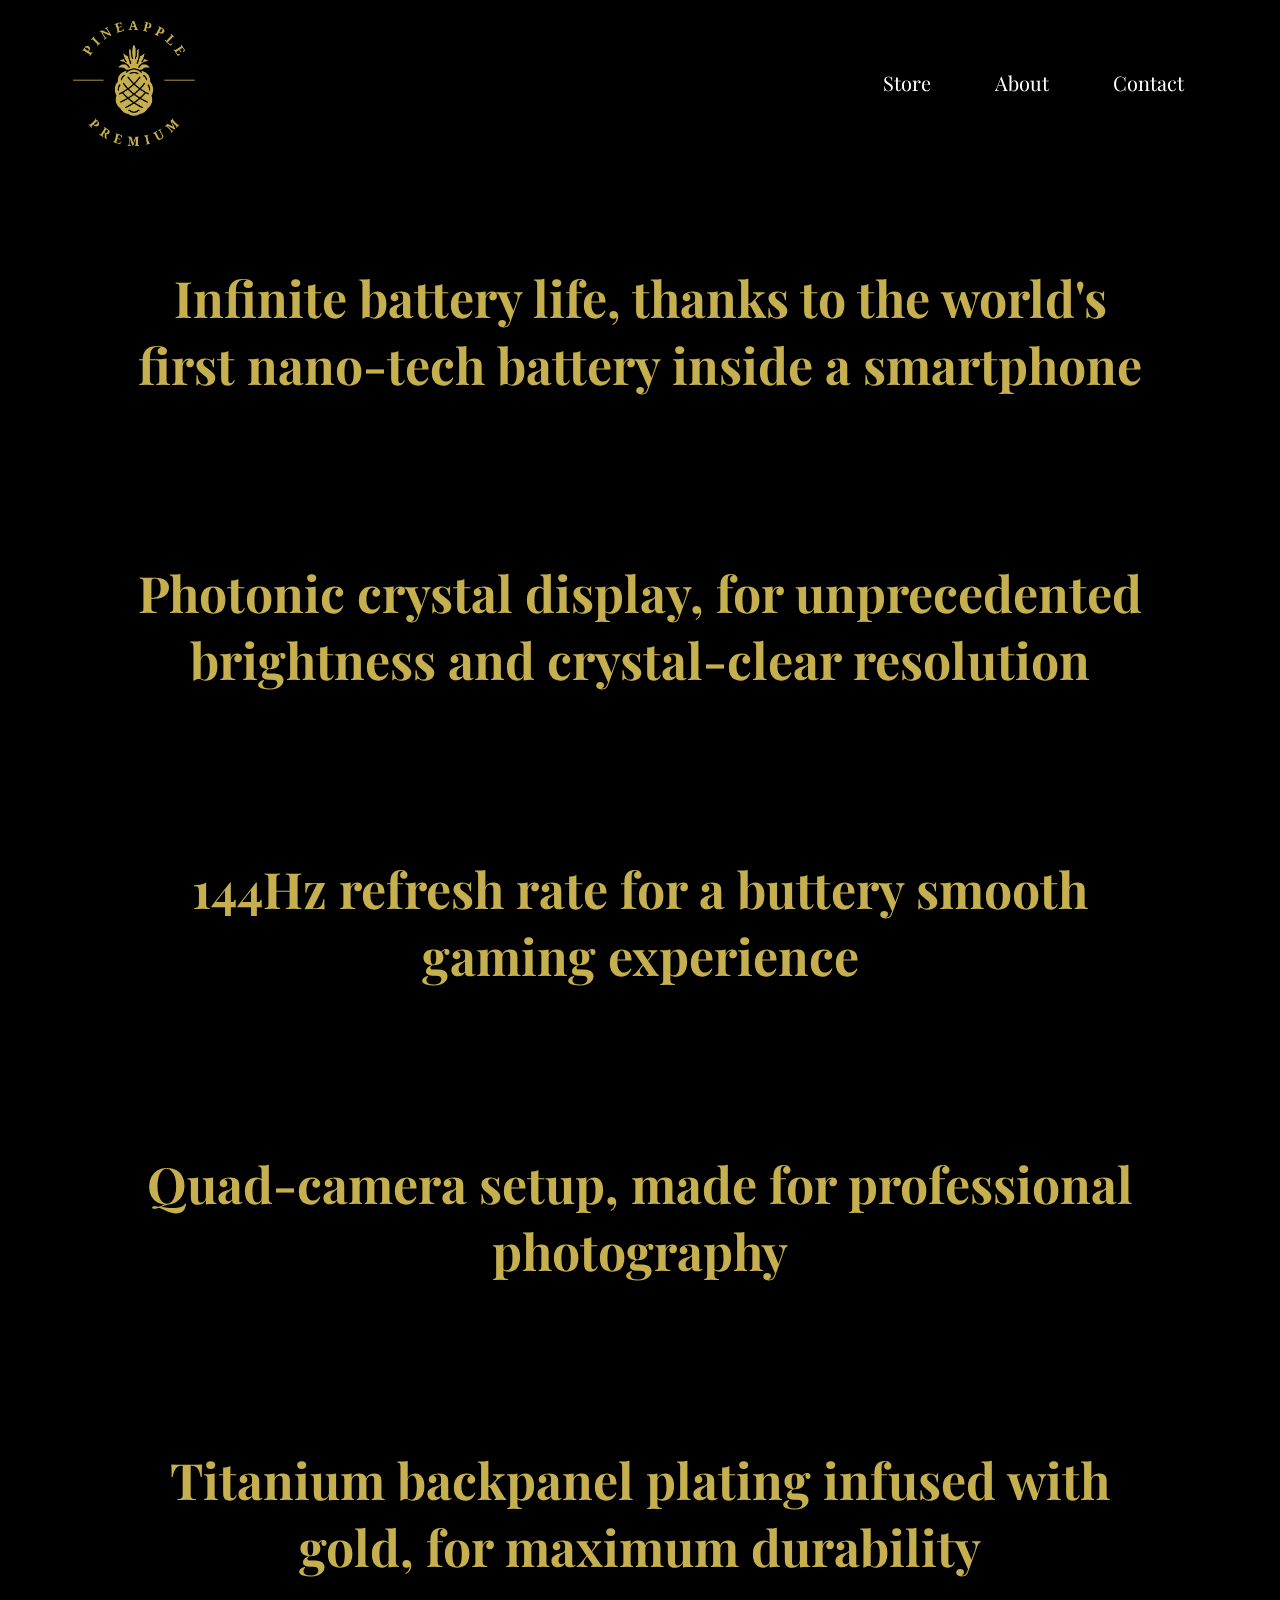
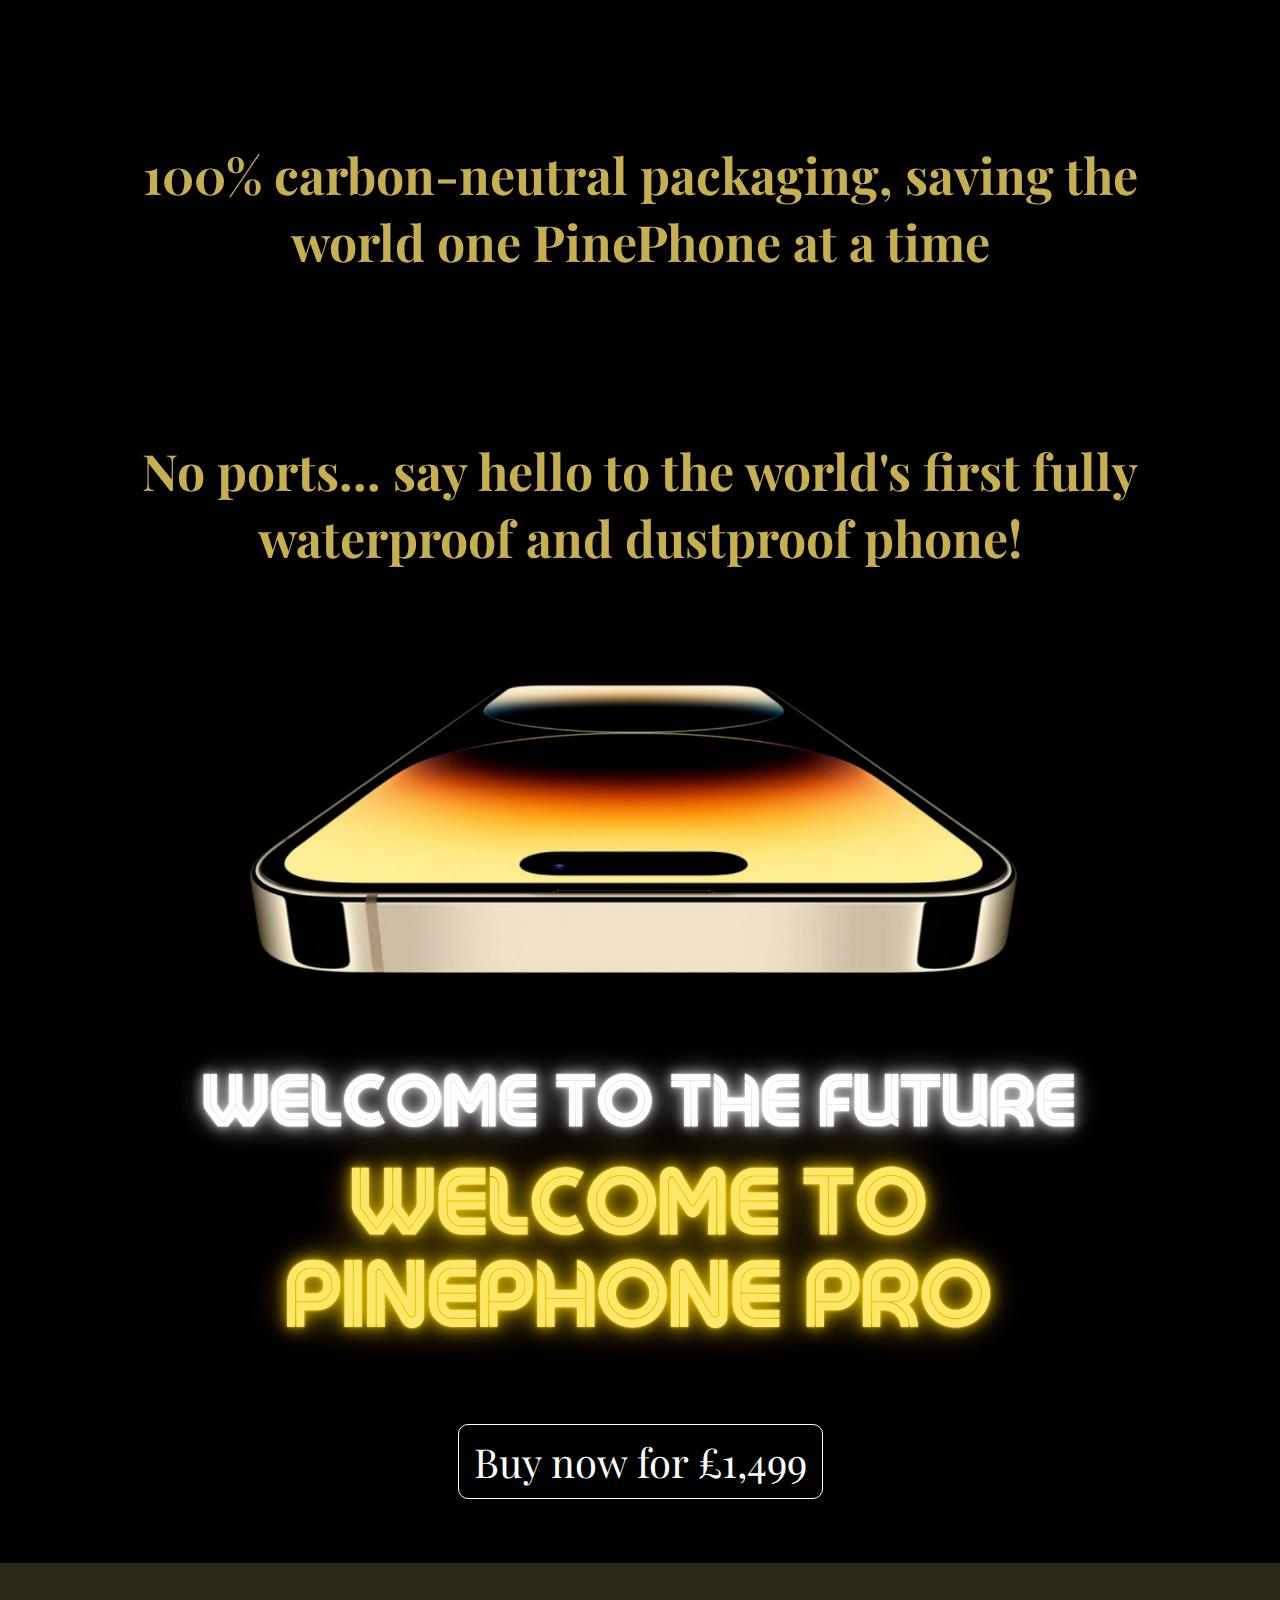
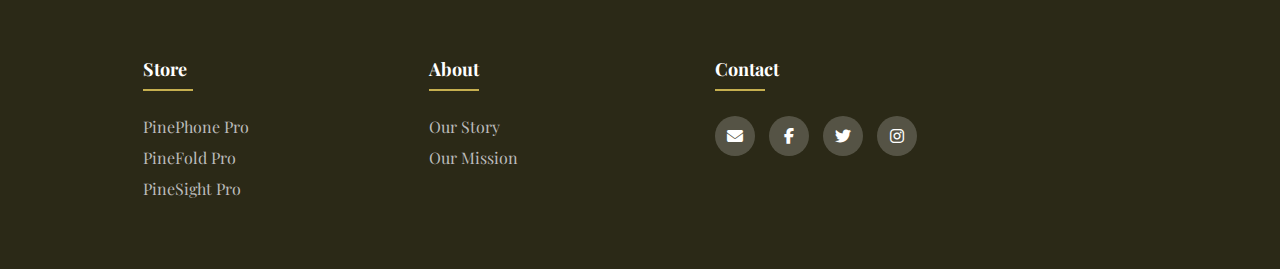
<file: pinephone.html>
<!DOCTYPE html>

<html lang="en">

<head>

    <meta charset="UTF-8">
    <meta name="viewport" content="width=device-width, initial-scale=1.0">
    <title>PinePhone Pro</title>
    <link rel="icon" type="image/x-icon" href="images/Website favicon.png">
    <link rel="stylesheet" href="styles.css">
    <link rel="stylesheet" href="https://cdnjs.cloudflare.com/ajax/libs/font-awesome/6.7.2/css/all.min.css">
    <link rel="preconnect" href="https://fonts.googleapis.com">
    <link rel="preconnect" href="https://fonts.gstatic.com" crossorigin>
    <link href="https://fonts.googleapis.com/css2?family=Playfair+Display:ital,wght@0,400..900;1,400..900&display=swap" rel="stylesheet">
</head>

<body>  

    <nav class="navbar">
        <div>
            <h1><a href="index.html"><img src="images/PineApple Premium New Logo.png" alt="Pineapple Logo"></a></h1>
        </div>

        <ul>
            <li class="dropdown">
                <a href="#" class="dropbtn">Store</a>
                <div class="dropdown-content">
                    <a href="pinephone.html">PinePhone Pro</a>
                    <a href="pinefold.html">PineFold Pro</a>
                    <a href="pinesight.html">PineSight Pro</a>
                </div>
            </li>

            <li class="dropdown">
                <a href="#" class="dropbtn">About</a>
                <div class="dropdown-content">
                    <a href="#">Our Story</a>
                    <a href="#">Our Mission</a>
                </div>
            </li>

            <li class="dropdown">
                <a href="#" class="dropbtn">Contact</a>
                <div class="dropdown-content">
                    <a href="#">Email</a>
                    <a href="https://www.facebook.com/profile.php?id=61560854935524">Facebook</a>
                    <a href="https://x.com/PineApplePre123">Twitter</a>
                    <a href="https://www.instagram.com/pineapplepremium/">Instagram</a>
                </div>
            </li>
        </ul>
    </nav>

    <div class="hero">
        <h1>Infinite battery life, thanks to the world's first nano-tech battery inside a smartphone</h1>
        <h1>Photonic crystal display, for unprecedented brightness and crystal-clear resolution</h1>
        <h1>144Hz refresh rate for a buttery smooth gaming experience</h1>
        <h1>Quad-camera setup, made for professional photography</h1>
        <h1>Titanium backpanel plating infused with gold, for maximum durability</h1>
        <h1>100% carbon-neutral packaging, saving the world one PinePhone at a time</h1>
        <h1>No ports... say hello to the world's first fully waterproof and dustproof phone!</h1>

        <img class="landing-image" src="images/PinePhone Product Page.png" alt="PinePhone Pro">

        <div class="buy-now">
            <a href="#"><button>Buy now for £1,499</button></a>
        </div>

    </div>

    <footer class="footer">
        <div class="container">
            <div class="row">
                <div class="footer-col">
                    <h4>Store</h4>
                    <ul>
                        <li><a href="pinephone.html">PinePhone Pro</a></li>
                        <li><a href="pinefold.html">PineFold Pro</a></li>
                        <li><a href="pinesight.html">PineSight Pro</a></li>
                    </ul>
                </div>

                <div class="footer-col">
                    <h4>About</h4>
                    <ul>
                        <li><a href="#">Our Story</a></li>
                        <li><a href="#">Our Mission</a></li>
                    </ul>
                </div>

                <div class="footer-col">
                    <h4>Contact</h4>
                    <div class="social-links">
                        <a href="contact.html"><i class="fas fa-envelope"></i></a>
                        <a href="https://www.facebook.com/profile.php?id=61560854935524"><i class="fab fa-facebook-f"></i></a>
                        <a href="https://x.com/PineApplePre123"><i class="fab fa-twitter"></i></a>
                        <a href="https://www.instagram.com/pineapplepremium/"><i class="fab fa-instagram"></i></a>
                    </div>
                </div>

            </div>
        </div>
    </footer>

</body>

</html>
</file>
<file: styles.css>
body, html {
    font-family: "Playfair Display", serif;
    background-color: #000;
    color: #fff;
    margin: 0;
    padding: 0;
}

.navbar {
    position: sticky;
    top: 0;
    z-index: 5;
    box-shadow: 0px 8px 16px 0px rgba(0,0,0,0.2);
    background-color: #000;
}

nav ul {
    list-style-type: none;
    padding: 0;
    padding-bottom: 0.4rem;
  }
  
nav ul li a {
  color: #fff;
  text-decoration: none;
  padding: 0.3rem 0;
  display: block;
  font-size: 12px;
  line-height: 1;
  border-radius: 5px;
  transition: all 0.1s ease;
}

nav ul li {
  padding: 0.2rem 7.5rem;
  text-align: center;
}

nav div:first-child {
  background-color: #000;
}

nav div:first-child h1{
  line-height: 0;
  padding: 0.8rem 0.8rem;
  padding-bottom: 0.6rem;
  text-align: center;
}

nav div:first-child img{
  height: 8rem;
  transition: all 0.3s ease;
}

nav div:first-child img:hover {
  filter: brightness(1.25)
}

nav div:first-child h1, nav ul {
  margin: 0; 
}

div h1 {
  font-size: 2rem;
  padding: 0 1rem;
  color: #fff;
}
  
nav ul li a:hover, .dropdown:hover .dropbtn {
  background-color: #2b2917;
  color: #c6af4f;
  }
  
.dropdown-content {
    display: none;
    position: absolute;
    background-color: #222222;
    box-shadow: 0px 8px 16px 0px rgba(0,0,0,0.2);
    border-radius: 3px;
  }
  
.dropdown-content a {
    color: #c6af4f;
    background-color: #2b2917;
    padding: 6px 12px;
    text-decoration: none;
    display: block;
    text-align: left;
    transition: all 0.15s ease;
  }
  
.dropdown-content a:hover {
    color: #efd87b;
}
  
.dropdown:hover .dropdown-content {
    display: block;
  }

.dropdown:hover {
  transition: all 0.2s ease;
}

.hero {
    text-align: center;
    color: #fff;
    margin: auto;
}

.hero h1 {
  font-size: 30px;
  color: #c6af4f;
  padding: 2rem 1rem;
  transition: all 0.4s ease;
}

.hero h1:hover {
  color: #fff;
}

.buy-now {
  margin: auto;
  padding: 3rem 0;
}

button {
  font-family: "Playfair Display", serif;
  font-size: 20px;
  border-radius: 10px;
  background-color: #000;
  color: white;
  border: 1px white solid;
  transition: all 0.4s ease;
  padding: 10px 15px;
}

button:hover {
  background-color: #222222;
  border-color: #222222;
  color: #c6af4f;
  font-weight: bolder;
}

.landing-image {
  width: 100%;
  margin: auto;
}


@media only screen and (min-width: 50em) {
  nav {
    display: flex;
    justify-content: space-between;
    background-color: #fff;
    align-items: center;
  }

  nav ul {
    display: flex;
    align-items: center;
    background: none;
    flex-wrap: wrap;
    padding: 0 4rem;
  }

  nav div:first-child h1 {
    margin: 0 0.5rem;
    padding: 1.2rem 4rem;
  }

  nav div:first-child img{
    height: 8rem;
  }

  nav ul li {
    border-bottom: none;
    flex: 1 0 auto;
    padding: 0.8rem 1.5rem;
  }

  nav ul li a {
    padding: 0.6rem 0.5rem;
    border-radius: 3px;
    font-size: 20px;
  }

  .dropdown-content a {
    padding: 8px 12px;
  }

  div h1 {
    font-size: 3rem;
    padding: 0 1rem;
  }

  .hero {
    max-width: 80%;
  }

  .hero h1 {
    font-size: 50px;
    padding: 4rem 0rem;
  }

  .buy-now {
    padding: 4rem 0;
  }

  button {
    font-size: 40px;
  }

  .landing-image {
    margin: auto;
    display: flex;
    justify-content: center;
    align-items: center;
    
  }

}

.landing-image {
  animation: appear linear;
  animation-timeline: view();
  animation-range: entry 0% cover 30%;
}

@keyframes appear {

  from { opacity: 0;}
  to { opacity: 1;}
}

.footer {
  background-color: #2b2917;
  z-index: 5;
  color: #fff;
  margin: 0;
  padding: 70px 0;
  box-sizing: border-box;

}

.container {
  width: 80%;
  margin: auto;
}

.row {
  display: flex;
  flex-wrap: wrap;
}

.footer-col ul {
  list-style: none;
  padding: 0;
  margin: 0;
}

.footer-col {
  width: 25%;
  padding: 0 15px;
}

.footer-col h4 {
  font-size: 18px;
  color: #fff;
  text-transform: capitalize;
  margin-bottom: 35px;
  position: relative;
}

.footer-col h4::before {
  content: '';
  position: absolute;
  left: 0;
  bottom: -10px;
  background-color: #c6af4f;
  height: 2px;
  box-sizing: border-box;
  width: 50px;
}

.footer-col ul li:not(:last-child) {
  margin-bottom: 10px;
}

.footer-col ul li a {
  font-size: 16px;
  padding: 0;
  margin: 0;
  color: #fff;
  text-transform: capitalize;
  color: #bbb;
  text-decoration: none;
  font-weight: 300;
  display: block;
  transition: all 0.3s ease;
}

.footer-col ul li a:hover {
  padding-left: 8px;
  color: #fff;
}

.footer-col .social-links a {
  display: inline-block;
  height: 40px;
  width: 40px;
  background-color: rgba(255, 255, 255, 0.2);
  margin: 0 10px 10px 0;
  line-height: 40px;
  text-align: center;
  border-radius: 50%;
  color: #fff;
  transition: all 0.5s ease;
}

.footer-col .social-links a:hover {
  background-color: #fff;
  color: #555555;
}
</file>
